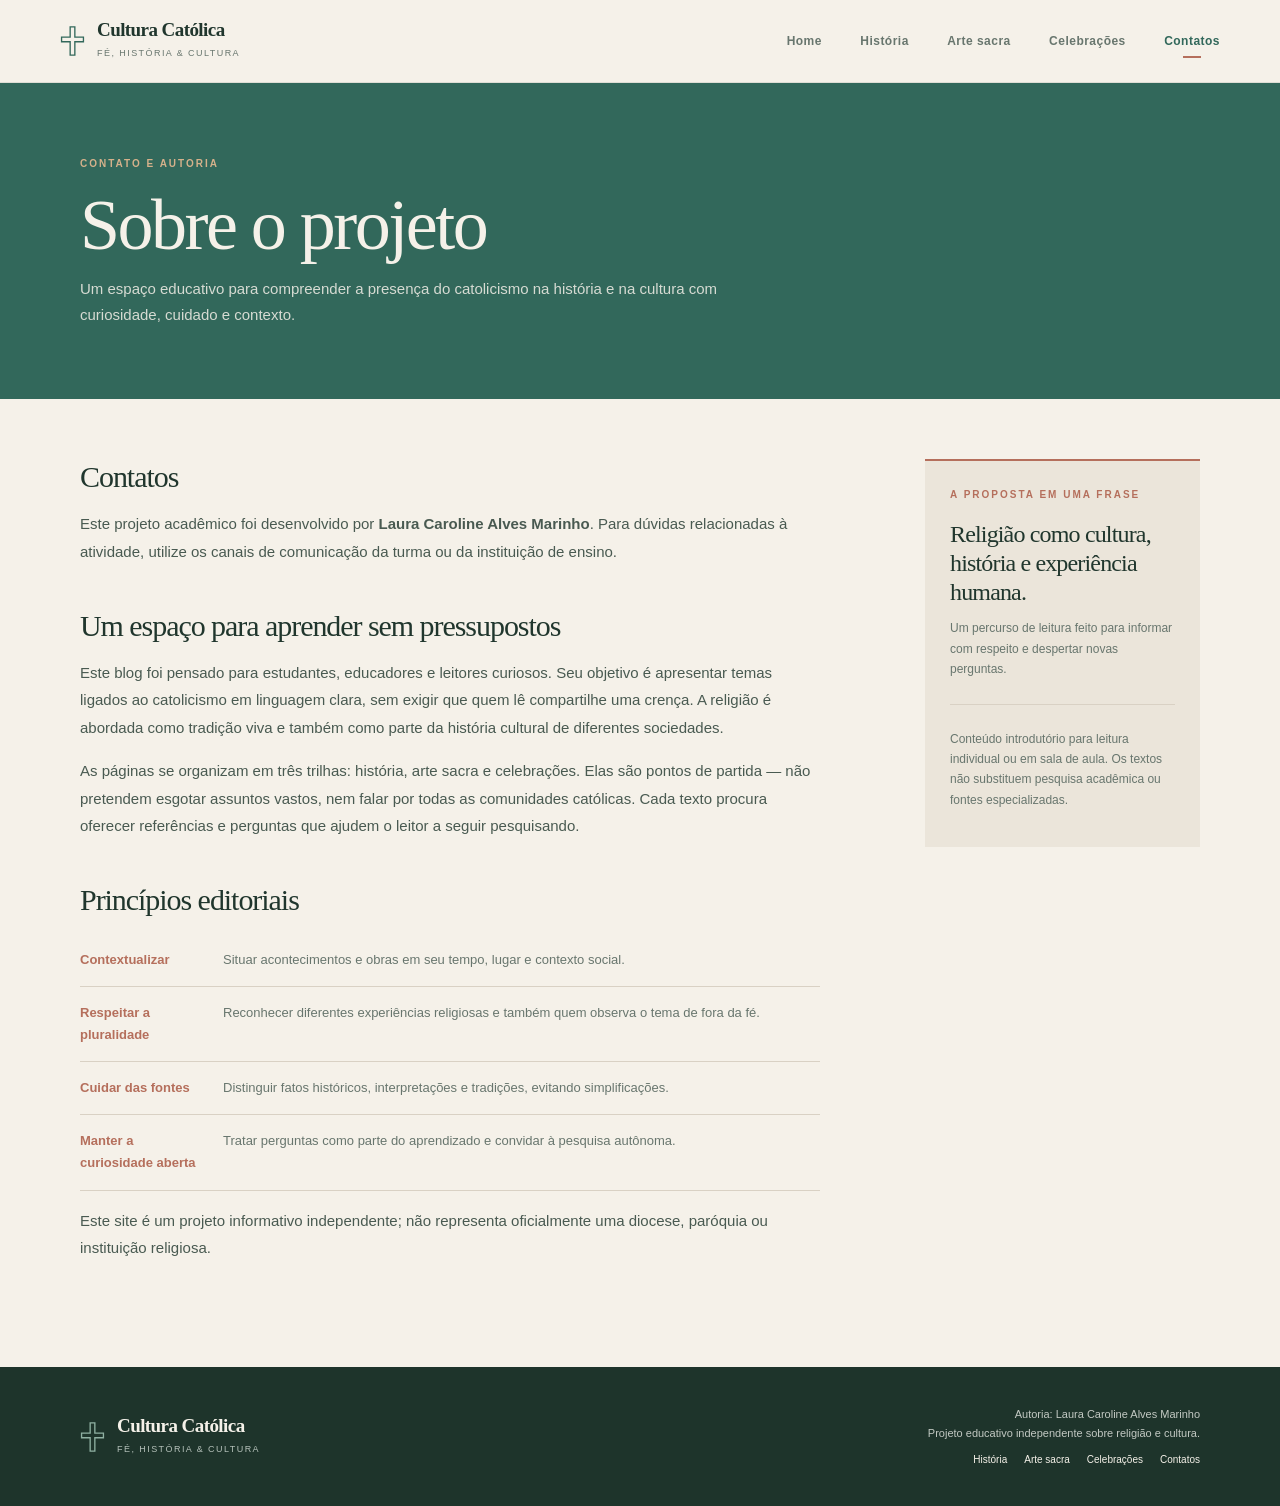
<file: contatos.html>
<!doctype html>
<html lang="pt-BR">
  <head>
    <meta charset="UTF-8">
    <meta name="viewport" content="width=device-width, initial-scale=1">
    <meta name="description" content="Conheça a autoria e a proposta editorial do projeto Cultura Católica.">
    <meta property="og:title" content="Contatos — Cultura Católica">
    <meta property="og:description" content="Um projeto educativo sobre religião, história e cultura.">
    <meta property="og:type" content="website">
    <title>Contatos — Cultura Católica</title>
    <link rel="icon" href="favicon.svg" type="image/svg+xml">
    <link rel="stylesheet" href="styles.css">
    <script src="script.js" defer></script>
  </head>
  <body>
    <a class="skip-link" href="#conteudo">Pular para o conteúdo</a>
    <header class="site-header"><div class="header-inner">
      <a class="brand" href="./index.html" aria-label="Cultura Católica — Home"><svg class="brand-mark" viewBox="0 0 32 40" aria-hidden="true"><path d="M13 2h6v13h11v6H19v17h-6V21H2v-6h11z"/></svg><span><strong>Cultura Católica</strong><small>fé, história &amp; cultura</small></span></a>
      <button class="menu-toggle" type="button" aria-label="Abrir menu" aria-expanded="false" aria-controls="navegacao-principal">Menu</button>
      <nav id="navegacao-principal" class="site-nav" aria-label="Navegação principal">
        <a href="./index.html">Home</a><a href="./historia.html">História</a><a href="./arte-sacra.html">Arte sacra</a><a href="./celebracoes.html">Celebrações</a><a href="./contatos.html" aria-current="page">Contatos</a>
      </nav>
    </div></header>
    <main id="conteudo">
      <section class="page-hero"><div class="wrap"><p class="eyebrow">Contato e autoria</p><h1>Sobre o projeto</h1><p>Um espaço educativo para compreender a presença do catolicismo na história e na cultura com curiosidade, cuidado e contexto.</p></div></section>
      <div class="wrap article-layout">
        <article class="article-content">
          <h2>Contatos</h2>
          <p>Este projeto acadêmico foi desenvolvido por <strong>Laura Caroline Alves Marinho</strong>. Para dúvidas relacionadas à atividade, utilize os canais de comunicação da turma ou da instituição de ensino.</p>
          <h2>Um espaço para aprender sem pressupostos</h2>
          <p>Este blog foi pensado para estudantes, educadores e leitores curiosos. Seu objetivo é apresentar temas ligados ao catolicismo em linguagem clara, sem exigir que quem lê compartilhe uma crença. A religião é abordada como tradição viva e também como parte da história cultural de diferentes sociedades.</p>
          <p>As páginas se organizam em três trilhas: história, arte sacra e celebrações. Elas são pontos de partida — não pretendem esgotar assuntos vastos, nem falar por todas as comunidades católicas. Cada texto procura oferecer referências e perguntas que ajudem o leitor a seguir pesquisando.</p>
          <h2>Princípios editoriais</h2>
          <ul class="timeline">
            <li><strong>Contextualizar</strong><span>Situar acontecimentos e obras em seu tempo, lugar e contexto social.</span></li>
            <li><strong>Respeitar a pluralidade</strong><span>Reconhecer diferentes experiências religiosas e também quem observa o tema de fora da fé.</span></li>
            <li><strong>Cuidar das fontes</strong><span>Distinguir fatos históricos, interpretações e tradições, evitando simplificações.</span></li>
            <li><strong>Manter a curiosidade aberta</strong><span>Tratar perguntas como parte do aprendizado e convidar à pesquisa autônoma.</span></li>
          </ul>
          <p>Este site é um projeto informativo independente; não representa oficialmente uma diocese, paróquia ou instituição religiosa.</p>
        </article>
        <aside class="side-note"><p class="eyebrow">A proposta em uma frase</p><h2>Religião como cultura, história e experiência humana.</h2><p>Um percurso de leitura feito para informar com respeito e despertar novas perguntas.</p><hr><p>Conteúdo introdutório para leitura individual ou em sala de aula. Os textos não substituem pesquisa acadêmica ou fontes especializadas.</p></aside>
      </div>
    </main>
    <footer class="site-footer"><div class="wrap footer-inner">
      <a class="brand brand-footer" href="./index.html"><svg class="brand-mark" viewBox="0 0 32 40" aria-hidden="true"><path d="M13 2h6v13h11v6H19v17h-6V21H2v-6h11z"/></svg><span><strong>Cultura Católica</strong><small>fé, história &amp; cultura</small></span></a>
      <div class="footer-copy"><p>Autoria: Laura Caroline Alves Marinho</p><p>Projeto educativo independente sobre religião e cultura.</p><nav aria-label="Links do rodapé"><a href="./historia.html">História</a><a href="./arte-sacra.html">Arte sacra</a><a href="./celebracoes.html">Celebrações</a><a href="./contatos.html">Contatos</a></nav></div>
    </div></footer>
  </body>
</html>
</file>
<file: styles.css>
:root {
  color-scheme: light;
  --paper: #f5f1e9;
  --cream: #e9e1d4;
  --ink: #20362d;
  --forest: #32685b;
  --forest-dark: #1e342b;
  --muted: #68766e;
  --terracotta: #b56f5c;
  --line: #d9d1c4;
  --serif: Georgia, "Times New Roman", serif;
  --sans: "Trebuchet MS", Arial, sans-serif;
}

* { box-sizing: border-box; }
html { scroll-behavior: smooth; }
body { margin: 0; background: var(--paper); color: var(--ink); font-family: var(--sans); line-height: 1.7; }
img { display: block; max-width: 100%; }
a { color: inherit; }
.wrap { width: min(1120px, calc(100% - 40px)); margin-inline: auto; }

.skip-link { position: absolute; top: -60px; left: 16px; z-index: 20; padding: 10px 14px; background: var(--paper); color: var(--ink); }
.skip-link:focus { top: 12px; }
.site-header { position: relative; z-index: 5; background: var(--paper); border-bottom: 1px solid rgba(32, 54, 45, .1); }
.header-inner { min-height: 82px; width: min(1160px, calc(100% - 40px)); margin: auto; display: flex; align-items: center; justify-content: space-between; gap: 28px; }
.brand { display: inline-flex; align-items: center; gap: 12px; text-decoration: none; flex-shrink: 0; }
.brand-mark { width: 25px; height: 32px; fill: none; stroke: var(--forest); stroke-width: 1.7; }
.brand strong { display: block; font: 600 19px/1.1 var(--serif); letter-spacing: -.03em; }
.brand small { display: block; margin-top: 5px; color: var(--muted); font-size: 9px; letter-spacing: .16em; text-transform: uppercase; }
.site-nav { display: flex; align-items: center; gap: clamp(18px, 3vw, 42px); }
.site-nav a { color: var(--muted); font-size: 12px; font-weight: 700; letter-spacing: .04em; text-decoration: none; transition: color .2s ease; }
.site-nav a:hover, .site-nav a[aria-current="page"] { color: var(--forest); }
.site-nav a[aria-current="page"]::after { display: block; width: 18px; height: 2px; margin: 5px auto -7px; background: var(--terracotta); content: ""; }
.menu-toggle { display: none; }

.hero-home { overflow: hidden; background: var(--forest); color: var(--paper); }
.hero-grid { min-height: 500px; padding-block: 64px; display: grid; grid-template-columns: 1fr 1fr; align-items: center; gap: 60px; }
.hero-copy { max-width: 510px; }
.eyebrow { margin: 0 0 17px; color: var(--terracotta); font-size: 10px; font-weight: 800; letter-spacing: .2em; text-transform: uppercase; }
.hero-copy .eyebrow, .page-hero .eyebrow { color: #d5b18b; }
h1, h2, h3, blockquote { font-family: var(--serif); font-weight: 500; letter-spacing: -.035em; }
.hero-copy h1 { margin: 0 0 24px; font-size: clamp(46px, 6vw, 74px); line-height: .98; }
.hero-copy h1 em { color: #dfc89f; }
.hero-copy > p:not(.eyebrow) { max-width: 465px; margin: 0 0 28px; color: rgba(245, 241, 233, .83); font-size: 15px; }
.button-primary { display: inline-flex; align-items: center; gap: 20px; padding: 13px 19px; background: #e7d9b9; color: var(--ink); font-size: 12px; font-weight: 800; letter-spacing: .04em; text-decoration: none; transition: transform .2s ease, background .2s ease; }
.button-primary:hover { transform: translateY(-2px); background: white; }
.hero-image { position: relative; margin: 0; }
.hero-image img { width: 100%; height: 390px; object-fit: cover; }
.hero-image figcaption { position: absolute; bottom: 18px; left: -24px; max-width: 230px; padding: 13px 16px; background: var(--paper); color: var(--ink); font: 16px/1.3 var(--serif); }

.intro-strip { padding-block: 28px; background: #ebe6dc; }
.intro-grid { display: grid; grid-template-columns: .8fr 1.2fr; align-items: center; gap: 50px; }
.intro-grid h2 { margin: 0; font-size: 25px; }
.intro-grid p { margin: 0; color: var(--muted); font-size: 13px; }
.section { padding-block: 80px; }
.section-heading { margin-bottom: 28px; display: flex; align-items: end; justify-content: space-between; gap: 30px; }
.section-heading h2 { margin: 0; font-size: clamp(32px, 4vw, 46px); line-height: 1.1; }
.section-heading > p { max-width: 350px; margin: 0; color: var(--muted); font-size: 13px; }
.topic-grid { display: grid; grid-template-columns: repeat(3, 1fr); gap: 20px; }
.topic-card { overflow: hidden; border: 1px solid var(--line); background: #fbf9f4; text-decoration: none; transition: transform .25s ease, box-shadow .25s ease; }
.topic-card:hover { transform: translateY(-5px); box-shadow: 0 15px 35px rgba(32, 54, 45, .12); }
.topic-card > img { width: 100%; height: 220px; object-fit: cover; }
.topic-card-body { padding: 20px 22px 23px; }
.topic-meta { color: var(--terracotta); font-size: 9px; font-weight: 800; letter-spacing: .15em; text-transform: uppercase; }
.topic-card h3 { margin: 12px 0 8px; font-size: 25px; line-height: 1.15; }
.topic-card p { min-height: 66px; margin: 0 0 16px; color: var(--muted); font-size: 12px; line-height: 1.7; }
.topic-link { color: var(--forest); font-size: 10px; font-weight: 800; letter-spacing: .1em; text-transform: uppercase; }
.quote-band { padding-block: 70px; background: var(--cream); text-align: center; }
.quote-inner { max-width: 850px; }
.quote-inner blockquote { margin: 0 auto 18px; font-size: clamp(28px, 4vw, 45px); line-height: 1.13; }
.quote-inner > p:last-child { max-width: 650px; margin: auto; color: var(--muted); font-size: 13px; }

.page-hero { padding-block: 72px; background: var(--forest); color: var(--paper); }
.page-hero h1 { margin: 0 0 15px; font-size: clamp(48px, 7vw, 72px); line-height: 1; }
.page-hero p:last-child { max-width: 670px; margin: 0; color: rgba(245, 241, 233, .84); font-size: 15px; }
.article-layout { padding-block: 60px 90px; display: grid; grid-template-columns: minmax(0, 1fr) 275px; align-items: start; gap: 65px; }
.article-content { max-width: 740px; }
.article-content h2 { margin: 0 0 14px; font-size: 30px; line-height: 1.2; }
.article-content h2:not(:first-child) { margin-top: 42px; }
.article-content h3 { margin: 20px 0 8px; font-size: 23px; }
.article-content p { color: #495a51; font-size: 15px; line-height: 1.85; }
.article-content blockquote { margin: 30px 0; padding: 8px 0 8px 22px; border-left: 3px solid var(--terracotta); color: var(--forest); font-size: 25px; line-height: 1.35; }
.article-image { width: 100%; max-height: 430px; margin-top: 25px; object-fit: cover; }
.article-caption { margin-top: 8px !important; color: var(--muted) !important; font-size: 11px !important; }
.side-note { position: sticky; top: 20px; padding: 25px; border-top: 2px solid var(--terracotta); background: #ebe5da; }
.side-note h2 { margin: 0 0 12px; font-size: 24px; line-height: 1.2; }
.side-note > p:not(.eyebrow) { color: var(--muted); font-size: 12px; }
.side-note ul { padding: 0; list-style: none; }
.side-note li { padding-block: 13px; border-top: 1px solid var(--line); color: var(--muted); font-size: 11px; }
.side-note li strong { display: block; margin-bottom: 4px; color: var(--ink); }
.side-note hr { margin: 24px 0; border: 0; border-top: 1px solid var(--line); }
.timeline { padding: 0; list-style: none; }
.timeline li { display: grid; grid-template-columns: 125px 1fr; gap: 18px; padding: 15px 0; border-bottom: 1px solid var(--line); color: var(--muted); font-size: 13px; }
.timeline li strong { color: var(--terracotta); }
.season-grid { display: grid; grid-template-columns: repeat(2, 1fr); gap: 12px; margin-block: 22px; }
.season-grid section { padding: 19px; background: #ebe5da; }
.season-grid .eyebrow { margin-bottom: 6px; font-size: 8px; }
.season-grid h3 { margin: 0; }
.season-grid p:last-child { margin-bottom: 0; font-size: 12px; }

.site-footer { padding-block: 38px; background: var(--forest-dark); color: var(--paper); }
.footer-inner { display: flex; align-items: center; justify-content: space-between; gap: 32px; }
.brand-footer .brand-mark { stroke: #8fb0a2; }
.brand-footer small { color: #b5c1ba; }
.footer-copy { color: #c3c9c3; font-size: 11px; line-height: 1.7; text-align: right; }
.footer-copy p { margin: 0; }
.footer-copy nav { display: flex; justify-content: flex-end; gap: 17px; margin-top: 9px; }
.footer-copy nav a { color: var(--paper); font-size: 10px; text-decoration: none; }
.footer-copy nav a:hover { color: #dfc89f; }

@media (max-width: 760px) {
  .header-inner { min-height: 72px; }
  .menu-toggle { display: inline-block; padding: 8px 12px; border: 1px solid var(--line); background: transparent; color: var(--ink); font: 700 11px var(--sans); cursor: pointer; }
  .site-nav { position: absolute; top: 100%; right: 0; left: 0; display: none; padding: 12px 22px 20px; border-top: 1px solid var(--line); background: var(--paper); }
  .site-nav.is-open { display: grid; gap: 0; }
  .site-nav a { padding: 11px 0; border-bottom: 1px solid var(--line); }
  .site-nav a[aria-current="page"]::after { display: none; }
  .hero-grid { min-height: auto; padding-block: 50px 35px; grid-template-columns: 1fr; gap: 32px; }
  .hero-copy h1 { font-size: clamp(48px, 13vw, 67px); }
  .hero-image img { height: 290px; }
  .hero-image figcaption { left: 12px; bottom: 12px; }
  .intro-grid { grid-template-columns: 1fr; gap: 9px; }
  .section { padding-block: 55px; }
  .section-heading { display: block; }
  .section-heading > p { margin-top: 15px; }
  .topic-grid { grid-template-columns: 1fr; }
  .topic-card > img { height: 240px; }
  .topic-card p { min-height: 0; }
  .article-layout { grid-template-columns: 1fr; gap: 35px; padding-block: 38px 60px; }
  .side-note { position: static; }
  .page-hero { padding-block: 50px; }
  .season-grid { grid-template-columns: 1fr; }
  .footer-inner { align-items: flex-start; flex-direction: column; }
  .footer-copy { text-align: left; }
  .footer-copy nav { justify-content: flex-start; flex-wrap: wrap; }
}

@media (prefers-reduced-motion: reduce) {
  *, *::before, *::after { scroll-behavior: auto !important; transition-duration: .01ms !important; animation-duration: .01ms !important; }
}
</file>
